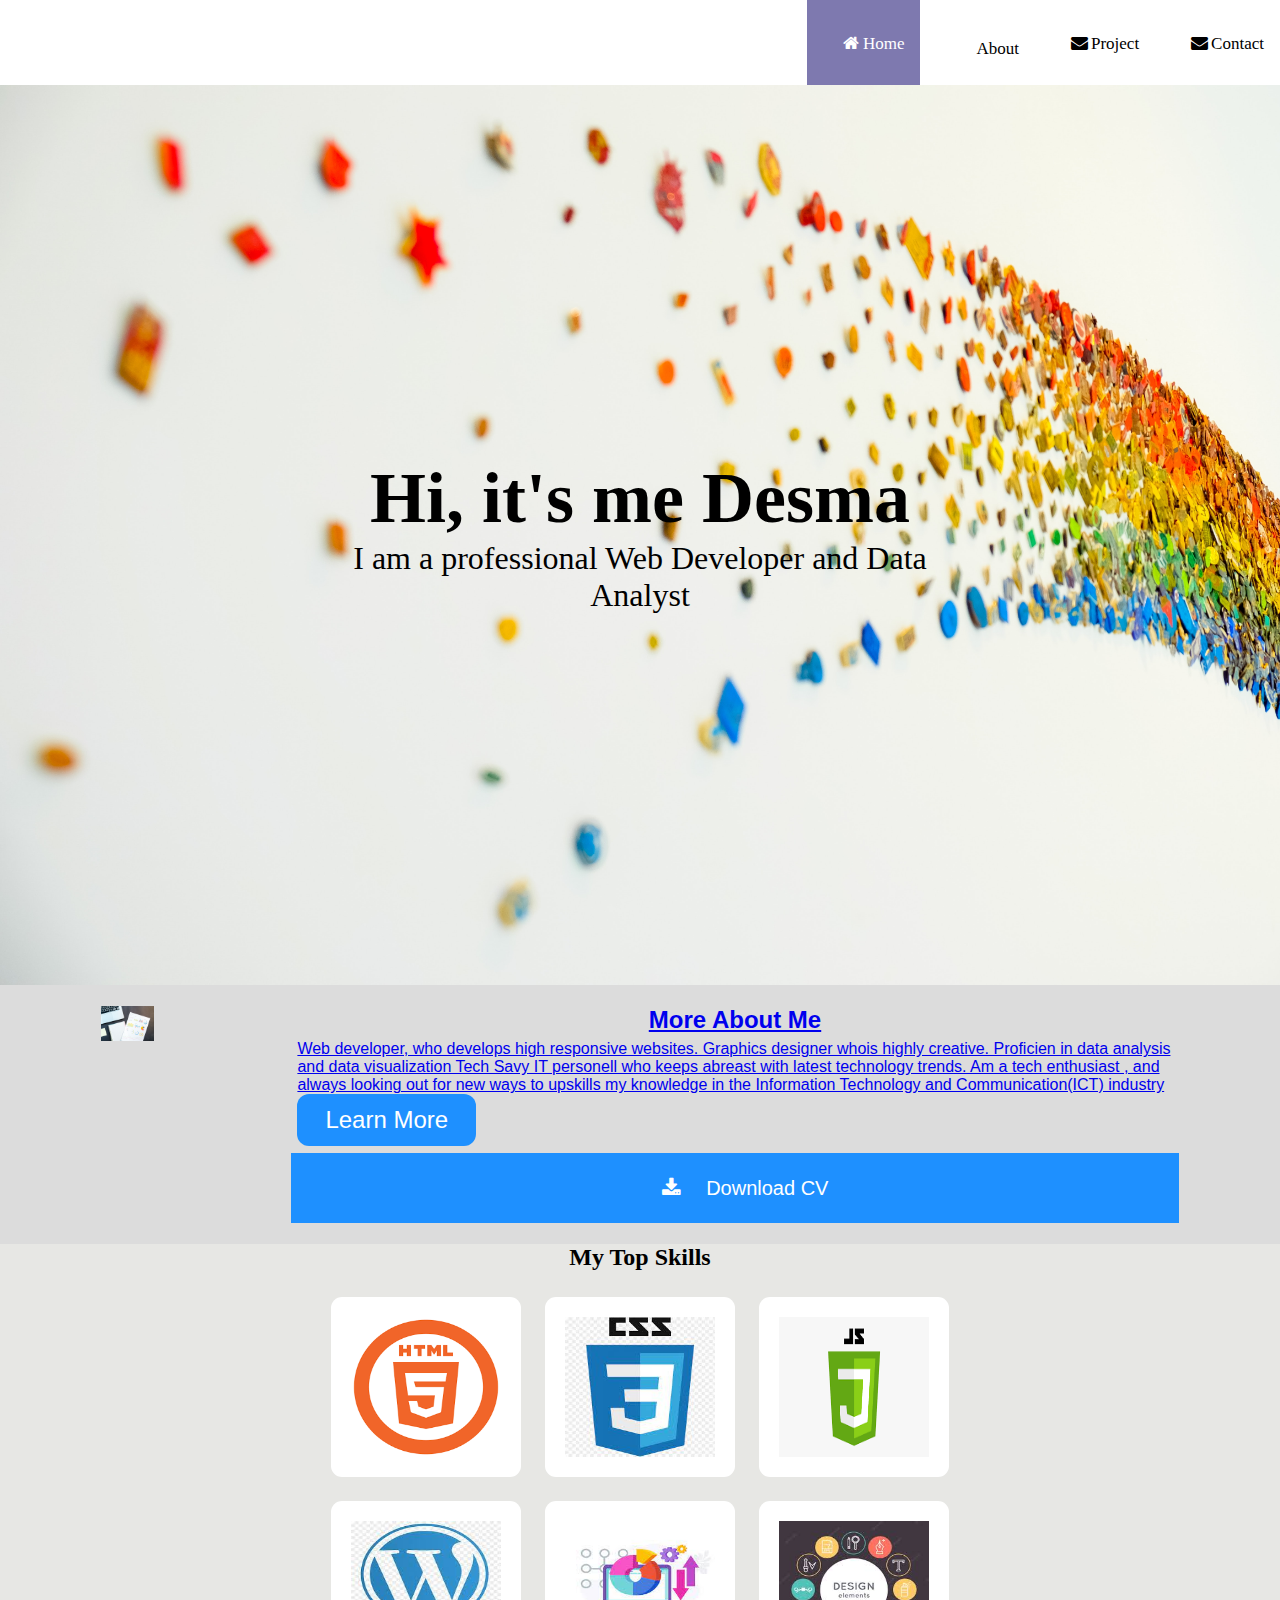
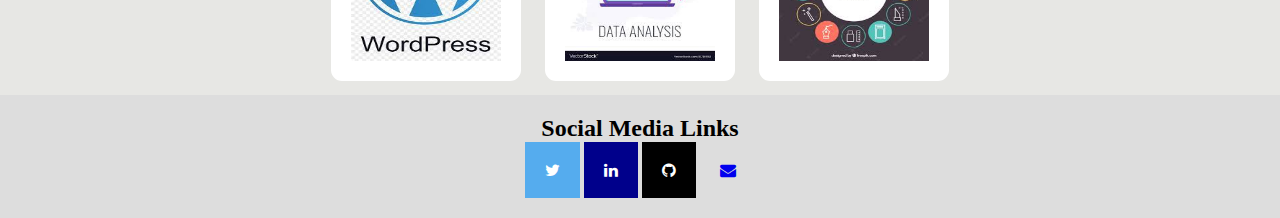
<file: index.html>
<!DOCTYPE html>
<html lang="en">

<head>
  <meta charset="UTF-8">
  <meta http-equiv="X-UA-Compatible" content="IE=edge">
  <meta name="viewport" content="width=device-width, initial-scale=1.0">
  <title>MuLICT</title>
  <link rel="stylesheet" href="style.css" type="text/css">
</head>

<body>


  <link rel="stylesheet" href="https://cdnjs.cloudflare.com/ajax/libs/font-awesome/4.7.0/css/font-awesome.min.css">
  <div class="topnav">

    <a href="Contact.html"><i class="fa fa-fw fa-envelope"></i>Contact</a>
    <a href="Project.html"><i class="fa fa-fw fa-envelope"></i>Project</a>
    <a href="About.html"><i class="fa fa-fw fa-peron"></i>About</a>
    <a class="active" href="index.html"><i class="fa fa-fw fa-home"></i>Home</a>
    <a href="javascript:void(0);" class="icon" onclick="myFunction()">
      <i class="fa fa-bars"></i>


  </div>

  <section class="bgimage" id="home">
    <div class="container-fluid">
      <div class="row">
        <div class="col-lg-12 col-md-12 col-sm-12 col-xs-12 hero-text">
          <h2 class="hero_title">Hi, it's me Desma</h2>
          <p class="hero_desc">I am a professional Web Developer and Data Analyst</p>
        </div>
      </div>
    </div>
  </section>
  <section class="more-about">

    <div class="row">
      <div class="column1">
        <img src="./image/pexels-lukas-669619.jpg" alt="Snow" style="width:100%">
      </div>
      <div class="column2">
        <h2>More About Me</h2>
        <p>
          Web developer, who develops high responsive websites.

          Graphics designer whois highly creative.
          Proficien in data analysis and data visualization

          Tech Savy IT personell who keeps abreast with latest technology trends. Am a tech enthusiast ,
          and always looking out for new ways to upskills my knowledge in the Information Technology and
          Communication(ICT) industry </br>
          <a href="About.html"><button type="button" class="button1">Learn More</button></a>
        </p>

        <link rel="stylesheet"
          href="https://cdnjs.cloudflare.com/ajax/libs/font-awesome/4.7.0/css/font-awesome.min.css">


        <a href="CV Desma Achieng.pdf"><button class="btn" style="width:100%"><i class="fa fa-download"></i> Download
            CV</button></a>
      </div>


  </section>
  <section class="skills" id="skills">
    <h2 class="skill-header">My Top Skills</h2>

    <div class="skills-wrapper">
      <div class="first-set animate__animated animate__pulse">
        <img src="./image/html.png" alt="" loading="lazy" class="icon icon-card" />
        <img src="./image/css.jfif" alt="" loading="lazy" class="icon icon-card" />
        <img src="./image/js.png" alt="" loading="lazy" class="icon icon-card" />
      </div>

      <div class="second-set animate__animated animate__pulse">
        <img src="./image/wordpress.jfif" alt="" loading="lazy" class="icon icon-card" />
        <img src="./image/dataanalysis.jfif" alt="" loading="lazy" class="icon icon-card" />
        <img src="./image/graphic.jfif" alt="" loading="lazy" class="icon icon-card" />
      </div>
    </div>
  </section>
  <div class="footer">
    <h2>Social Media Links</h2>

    <link rel="stylesheet" href="https://cdnjs.cloudflare.com/ajax/libs/font-awesome/4.7.0/css/font-awesome.min.css">


    <a href="https://twitter.com/JoyDesma" class="fa fa-twitter"></a>

    <a href="https://www.linkedin.com/in/desmaachieng/" class="fa fa-linkedin"></a>
    <a href=" https://github.com/joydesma
    " class="fa fa-github"></a>
    <a href="https://mail.google.com/desmaachieng63
    " class="fa fa-envelope"></a>


  </div>
</body>

</html>
</file>
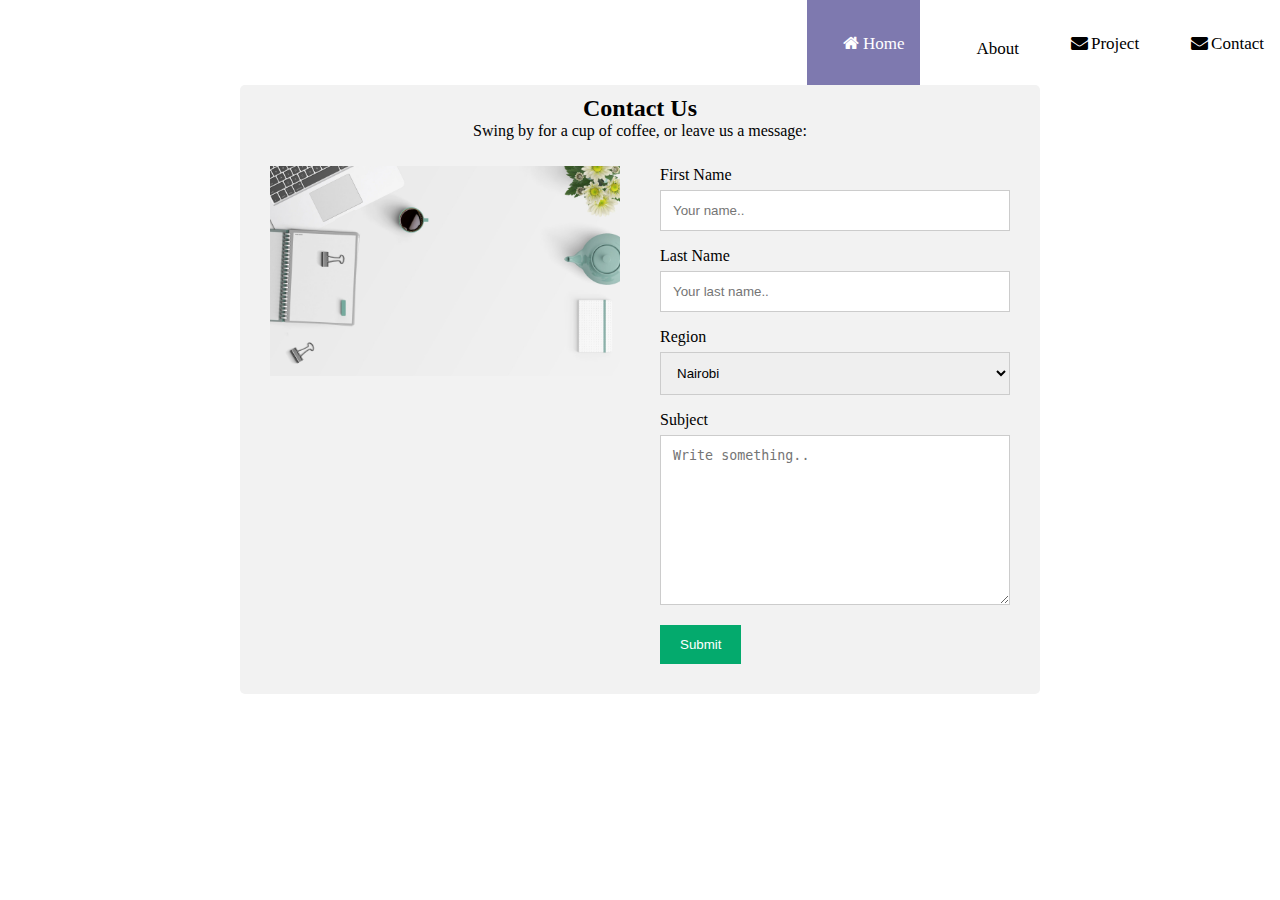
<file: Contact.html>
<!DOCTYPE html>
<html lang="en">

<head>
  <meta charset="UTF-8">
  <meta http-equiv="X-UA-Compatible" content="IE=edge">
  <meta name="viewport" content="width=device-width, initial-scale=1.0">
  <title>Contact</title>
  <link rel="stylesheet" href="style.css" type="text/css">
</head>

<body>
  <link rel="stylesheet" href="https://cdnjs.cloudflare.com/ajax/libs/font-awesome/4.7.0/css/font-awesome.min.css">
  <div class="topnav">

    <a href="Contact.html"><i class="fa fa-fw fa-envelope"></i>Contact</a>
    <a href="Project.html"><i class="fa fa-fw fa-envelope"></i>Project</a>
    <a href="About.html"><i class="fa fa-fw fa-peron"></i>About</a>
    <a class="active" href="index.html"><i class="fa fa-fw fa-home"></i>Home</a>


  </div>
  <div class="container">
    <div style="text-align:center">
      <h2>Contact Us</h2>
      <p>Swing by for a cup of coffee, or leave us a message:</p>
    </div>
    <div class="row">
      <div class="column">
        <img src="./image/pexels-pixabay-434337.jpg" style="width:100%">
      </div>
      <div class="column">
        <form action="/action_page.php">
          <label for="fname">First Name</label>
          <input type="text" id="fname" name="firstname" placeholder="Your name..">
          <label for="lname">Last Name</label>
          <input type="text" id="lname" name="lastname" placeholder="Your last name..">
          <label for="country">Region</label>
          <select id="country" name="country">
            <option value="Nairobi">Nairobi</option>
            <option value="Mombasa">Mombasa</option>
            <option value="Nakuru">Nakuru</option>
            <option value="Kisumu">Kisumu</option>
            <option value="Eldoret">Eldoret</option>
            <option value="Bungoma">Bungoma</option>
          </select>
          <label for="subject">Subject</label>
          <textarea id="subject" name="subject" placeholder="Write something.." style="height:170px"></textarea>
          <input type="submit" value="Submit">
        </form>
      </div>
    </div>
  </div>
</body>

</html>
</file>
<file: style.css>
body,
html {
  height: 100%;
}

/* Add a black background color to the top navigation */
.topnav {
  background-color: transparent;
  overflow: hidden;
}

/* Style the links inside the navigation bar */
.topnav a {
  float: right;
  color: black;
  text-align: center;
  padding: 14px 16px;
  text-decoration: none;
  font-size: 17px;
  background-color: transparent;
}

/* Change the color of links on hover */
.topnav a:hover {
  background-color: #ddd;
  color: black;
}

/* Add a color to the active/current link */
.topnav a.active {
  background-color: #7e79af;
  color: white;
}
/* Hide the link that should open and close the topnav on small screens */
.topnav .icon {
  display: none;
}
/* When the screen is less than 600 pixels wide, hide all links, except for the first one ("Home"). Show the link that contains should open and close the topnav (.icon) */
@media screen and (max-width: 600px) {
  .topnav a:not(:first-child) {display: none;}
  .topnav a.icon {
    float: right;
    display: block;
  }
}

/* The "responsive" class is added to the topnav with JavaScript when the user clicks on the icon. This class makes the topnav look good on small screens (display the links vertically instead of horizontally) */
@media screen and (max-width: 600px) {
  .topnav.responsive {position: relative;}
  .topnav.responsive a.icon {
    position: absolute;
    right: 0;
    top: 0;
  }
  .topnav.responsive a {
    float: none;
    display: block;
    text-align: left;
  }
}

/*hero page*/
.bgimage {
  height: 100vh;
  background: url('./image/pexels-francesco-ungaro-673648.jpg');
  background-size: cover;
  position: relative;
}

/* text css above hero image*/
.hero_title {
  font-size: 4.5rem;
}

.hero_desc {
  font-size: 2rem;
}

.hero-text {
  text-align: center;
  position: absolute;
  top: 50%;
  left: 50%;
  transform: translate(-50%, -50%);
  color: black;
}

/*more aboutsection*/
.column1 {
  float: left;
  width: 33.3350%;
  padding: 5px;
}

.row::after {
  content: "";
  clear: both;
  display: table;
}

.row {
  display: flex;
}

.column2 {
  flex: 33.33%;
  padding: 5px;
}

/* Responsive layout - makes the three columns stack on top of each other instead of next to each other */
@media screen and (max-width: 600px) {
  .column {
    width: 100%;
  }
}

.more-about {
  background-color: var(--bg-color);
  padding: 1rem 6rem;
  border: #d0dd1a;
  background-color: gainsboro;
}

.button1 {
  background-color: dodgerblue;
  border: black;
  color: white;
  padding: 12px 28px;
  text-align: center;
  text-decoration: none;
  display: inline-block;
  font-size: 24px;
  border-radius: 12px
}

.button1 {
  transition-duration: 0.4s;
}

.button1:hover {
  background-color: #4CAF50;
  /* Green */
  color: white;
}
.more-about img {
  height: fit-content;
  width: auto;
}

.more-about h2 {
  margin-bottom: var(--bottom-margin);
  text-align: center;
  font-family: Arial, Helvetica, sans-serif;
}

.more-about p {
  line-height: var(--line-height);
  padding: 0.4rem;
  font-family: 'Lucida Sans', 'Lucida Sans Regular', 'Lucida Grande', 'Lucida Sans Unicode', Geneva, Verdana, sans-serif;

}

.btn {
  background-color: DodgerBlue;
  border: none;
  color: white;
  padding: 5px 20px;
  cursor: pointer;
  font-size: 20px;
}

/* Darker background on mouse-over */
.btn:hover {
  background-color: green;
}

/*skills section*/
.skills {
  max-width: 88.75rem;
  margin: auto;
  text-align: center;
  margin-top: 0rem;
  background-color: rgba(177, 177, 166, 0.301);

}

.skill-header {
  margin-bottom: 1rem;
}

.skills-wrapper img {
  padding: 1.25rem;
}

.icon {
  width: 11.875rem;
  height: 11.25rem;
}

.icon-card {
  background-color: #fff;
  border-radius: 11px;
  box-shadow: 0 3px 10px var(--secondary-shadow);
  padding: 20px;
  margin: 10px;
}

/*contact*/
* {
  box-sizing: border-box;
}

/* Style inputs */
input[type=text],
select,
textarea {
  width: 100%;
  padding: 12px;
  border: 1px solid #ccc;
  margin-top: 6px;
  margin-bottom: 16px;
  resize: vertical;
}

input[type=submit] {
  background-color: #04AA6D;
  color: white;
  padding: 12px 20px;
  border: none;
  cursor: pointer;
}

input[type=submit]:hover {
  background-color: #45a049;
}

/* Style the container/contact section */
.container {
  border-radius: 5px;
  background-color: #f2f2f2;
  padding: 10px;
}

/* Create two columns that float next to eachother */
.column {
  float: left;
  width: 50%;
  margin-top: 6px;
  padding: 20px;
}

/* Clear floats after the columns */
.row:after {
  content: "";
  display: table;
  clear: both;
}

/* Responsive layout - when the screen is less than 600px wide, make the two columns stack on top of each other instead of next to each other */
@media screen and (max-width: 600px) {

  .column,
  input[type=submit] {
    width: 100%;
    margin-top: 0;
  }
}

/*about*/

@import url('https://fonts.googleapis.com/css2?family=Playfair+Display:wght@400;500;600;700&display=swap');

* {
  box-sizing: border-box;
  padding: 0;
  margin: 0;
}

.about {
  font-family: 'Playfair Display', serif;
  display: grid;
  background-color: gainsboro;
  background-image: linear-gradient(43deg, #434447 0%, #b6b1b5 46%, #bebbb6 100%);

  align-content: center;
  min-height: 100vh;
}

.aboutsec {
  display: grid;
  grid-template-columns: 1fr 1fr;
  min-height: 70vh;
  width: 75vw;
  margin: 0 auto;
  box-shadow: 0 4px 8px 0 rgba(0, 0, 0, 0.2), 0 6px 20px 0 rgba(0, 0, 0, 0.19);
  border-radius: 12px
}

.imagea {
  background-color: #12192c;
  display: flex;
  border-radius: 12px 0 0 12px;
}

.imagea img {
  height: 50vh;
  margin: 50px auto
}

.contenta {
  background-color: #12192c;
  display: flex;
  justify-content: center;
  flex-direction: column;
  align-items: center;
  border-radius: 0 12px 12px 0;
  color: #fff;
}

.contenta h2 {
  text-transform: uppercase;
  font-size: 36px;
  letter-spacing: 6px;
  opacity: 0.9;
}

.contenta span {
  height: 0.5px;
  width: 80px;
  background: #777;
  margin: 30px 0;
}

.contenta p {
  padding-bottom: 15px;
  font-weight: 300;
  opacity: 0.7;
  width: 60%;
  text-align: center;
  margin: 0 auto;
  line-height: 1.7;
  color: #ffffff
}

.links {
  margin: 15px 0;
}

.links li {
  border: 2px solid #4158D0;
  list-style: none;
  border-radius: 5px;
  padding: 10px 15px;
  width: 160px;
  text-align: center;
}

.links li a {
  text-transform: uppercase;
  color: #fff;
  text-decoration: none;
}

.links li:hover {
  border-color: #17b309ab;
}

.vertical-line {
  height: 30px;
  width: 3px;
  background: #C850C0;
  margin: 0 auto;
}

.icons {
  display: flex;
  padding: 15px 0;
}

.icons li {
  display: block;
  padding: 5px;
  margin: 5px;
}

.icons li i {
  font-size: 26px;
  opacity: 0.8;
}

.icons li i:hover {
  color: #000000a2;
  cursor: pointer;
}


/*****************/

@media(max-width: 900px) {
  section {
    grid-template-columns: 1fr;
    width: 100%;
    border-radius: none;
  }

  .image {
    height: 100vh;
    border-radius: none;
  }

  .content {
    height: 100vh;
    border-radius: none;
  }

  .content h2 {
    font-size: 20px;
    margin-top: 50px;
  }

  .content span {
    margin: 20px 0;
  }

  .content p {
    font-size: 14px;
  }

  .links li a {
    font-size: 14px;
  }

  .links {
    margin: 5px 0;
  }

  .links li {
    padding: 6px 10px;
  }

  .icons li i {
    font-size: 15px;
  }
}

.credit {
  text-align: center;
  color: #000;
  font-family: 'Trebuchet MS', 'Lucida Sans Unicode', 'Lucida Grande', 'Lucida Sans', Arial, sans-serif;
}

.credit a {
  text-decoration: none;
  color: #000;
  font-weight: bold;
}

/*project*/

.sectionp-heading {
  text-align: center;
  color: #102C4E;
  margin-top: 150px;
  margin-bottom: 70px;
  font-size: 35px;
}

/* Sizing for Project Containers  */

.column-4 {
  float: left;
  width: 21%;
  padding: 10px;
  margin: 20px;
  height: 250px;
}

/* Color and Images for Project Containers  */

.project-1 {
  background: url('pexels-negative-space-34600.jpg');
  background-size: cover;
}



.project-3 {
  background-color: #209BFF;
}

.project-4 {
  background-color: #112d4e;
}

.project-5 {
  background-color: #F9F7F7;
}

.project-6 {
  background-color: #F9F7F7;
}




.project-8 {
  background: url('pexels-negative-space-34600.jpg');
  background-size: cover;
}

. . . .project-text {
  text-align: center;
  font-size: 50px;
}

. . .
/* Hover classes for individual project boxes */

.project-2:hover {
  background-color: #FEDE00;
}

.project-3:hover {
  background-color: #FEDE00;
}

.project-4:hover {
  background-color: #FEDE00;
}

.project-5:hover {
  background-color: #FEDE00;
}

.project-6:hover {
  background-color: #FEDE00;
}

.project-7:hover {
  background-color: #FEDE00;
}

/*Footer*/
.footer {
  padding: 20px;
  text-align: center;
  background: #ddd;
}

.container {
  position: relative;
  max-width: 800px;
  margin: 0 auto;
}

.container .content {
  position: absolute;
  bottom: 0;
  background: rgb(0, 0, 0);
  background: rgba(0, 0, 0, 0.5);
  color: #f1f1f1;
  width: 100%;
  padding: 20px;
}

.fa {
  padding: 20px;
  font-size: 30px;

  text-align: center;
  text-decoration: none;

}

.fa:hover {
  opacity: 0.7;
}

.fa-facebook {
  background: #3B5998;
  color: white;
}

.fa-twitter {
  background: #55ACEE;
  color: white;
}

.fa-linkedin {
  background: darkblue;
  color: white;
}

.fa-github {
  background: black;
  color: white;
}
</file>
